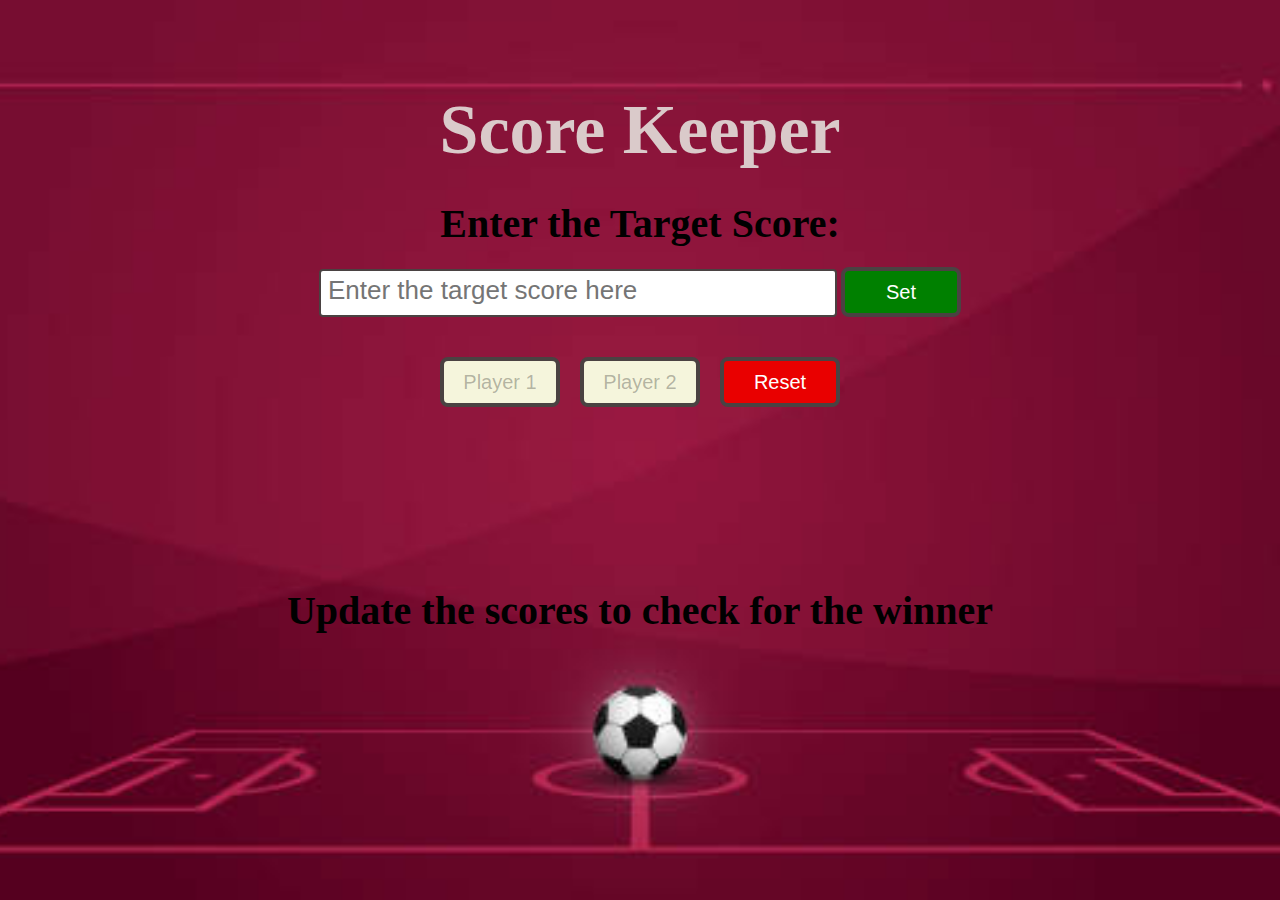
<file: index.html>
<!DOCTYPE html>
<html lang="en">

<head>
    <meta charset="UTF-8">
    <meta name="viewport" content="width=device-width, initial-scale=1.0">
    <title>My Score Keeper</title>
    <link rel="stylesheet" href="style.css">
</head>

<body>
    <div class="main">
        <div class="image">        
        </div>
        <div class="content">
            <h1>Score Keeper</h1>
            <h3>Enter the Target Score: </h3>
            <div class="insert">
                <input type="number" id="display" placeholder="Enter the target score here">
                <button class="btn btn-green">Set</button>
            </div>
            <div class="buttons">
                <button class="btn btn1">Player 1</button>
                <button class="btn btn2">Player 2</button>
                <button class="btn btn-red">Reset</button>                
            </div>            
            <div class="display">
                <table id="mytable" border="all">
                </table>
            </div>
            <h3 id="msg">Update the scores to check for the winner</h3>
        </div>
        
    </div>
    <script src="script.js"></script>
</body>

</html>
</file>
<file: style.css>
* {
    margin: 0;
    padding: 0;
}

.main {
    background-image: url("Background\ img.jpg");
    background-repeat: no-repeat;
    background-size: cover;
    height: 100vh;
    margin: 0px;
    background-position: center;
    justify-content: center;
    align-items: center;
}

.content {
    justify-content: center;
    align-items: center;
    text-align: center;
    /* padding: 120px 0px 0px 200px; */
    /* opacity: unset; */
    display: block;
    /* padding-top: 20px; */
}

h1 {
    opacity: unset;
    font-family: cursive;
    color: rgb(218, 202, 202);
    font-size: 70px;
    padding-top: 10vh;
}

.buttons {
    padding-top: 40px;
    display: flex;
    gap: 20px;
    justify-content: center;
    align-items: center;
}

.btn {
    border: 4px solid rgb(74, 66, 66);
    border-radius: 8px;
    padding: 5px 5px 5px 5px;
    font-family: Verdana, Geneva, Tahoma, sans-serif;
    /* gap: 100px; */
    background-color: beige;
    min-height: 50px;
    min-width: 120px;
    font-size: 20px;
}

.btn-red {
    background-color: rgb(233, 0, 0);
    color: white;
}

.btn-green {
    background-color: green;
    color: white;
}

.insert {
    padding-top: 20px;
}

input {
    width: 500px;
    height: 30px;
    font-size: 18px;
    border-radius: 4px;
    border: 2px solid rgb(74, 66, 66);
    padding: 7px 7px 7px 7px;
}

input::placeholder {
    font-size: 26px;
}

input[type="number"]::-webkit-outer-spin-button,
input[type="number"]::-webkit-inner-spin-button {
    -webkit-appearance: none;
    margin: 0;
}

h3 {
    opacity: unset;
    font-family: math;
    color: black;
    padding-top: 30px;
    font-size: 40px;
}

table {
    color: white;
    justify-content: center;
    align-items: center;
    /* display: grid; */
    border-color: black;
    border-collapse: separate;
    border-spacing: 0px;
    border: 2px solid black;
    font-size: 30px;
    padding: 2px 2px 2px 2px;
    height: 100px;
    width: 300px;
}

.display {
    justify-content: center;
    align-items: center;
    padding-left: 43vw;
    padding-top: 50px;
}
</file>
